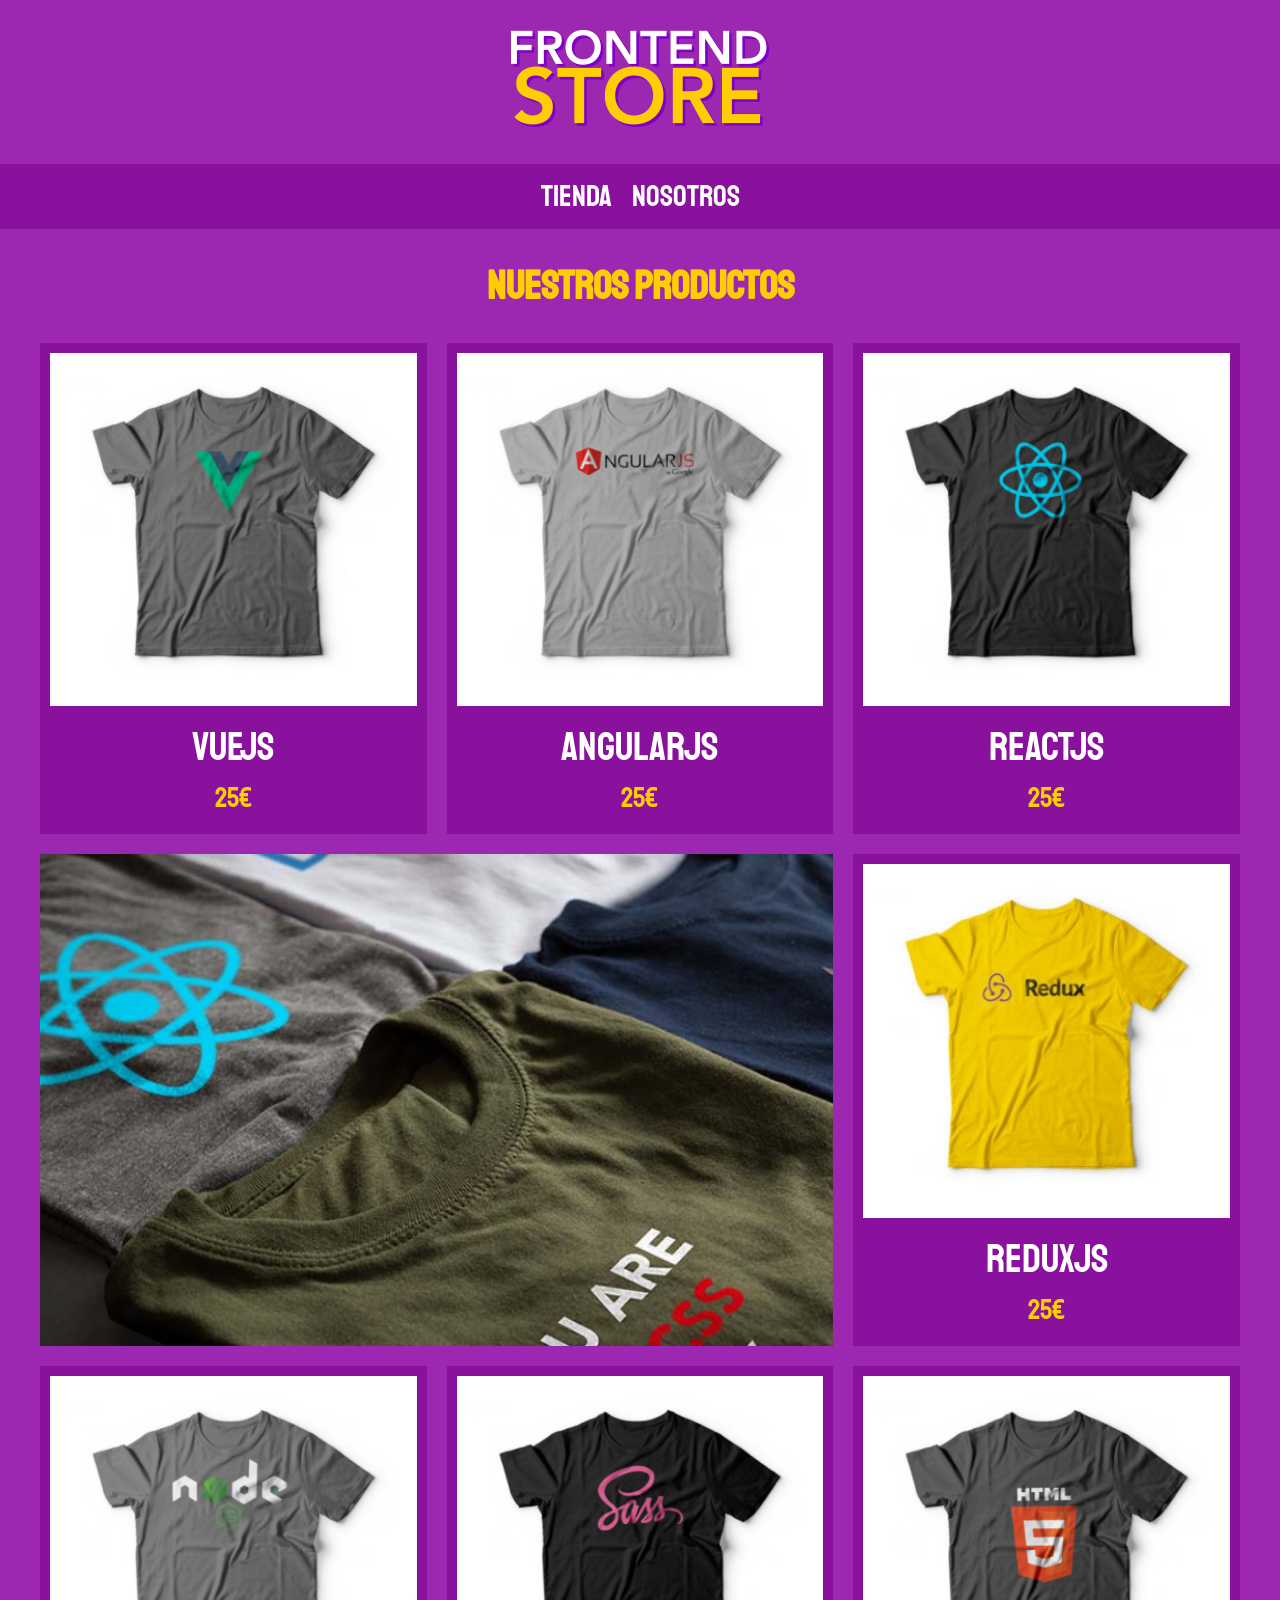
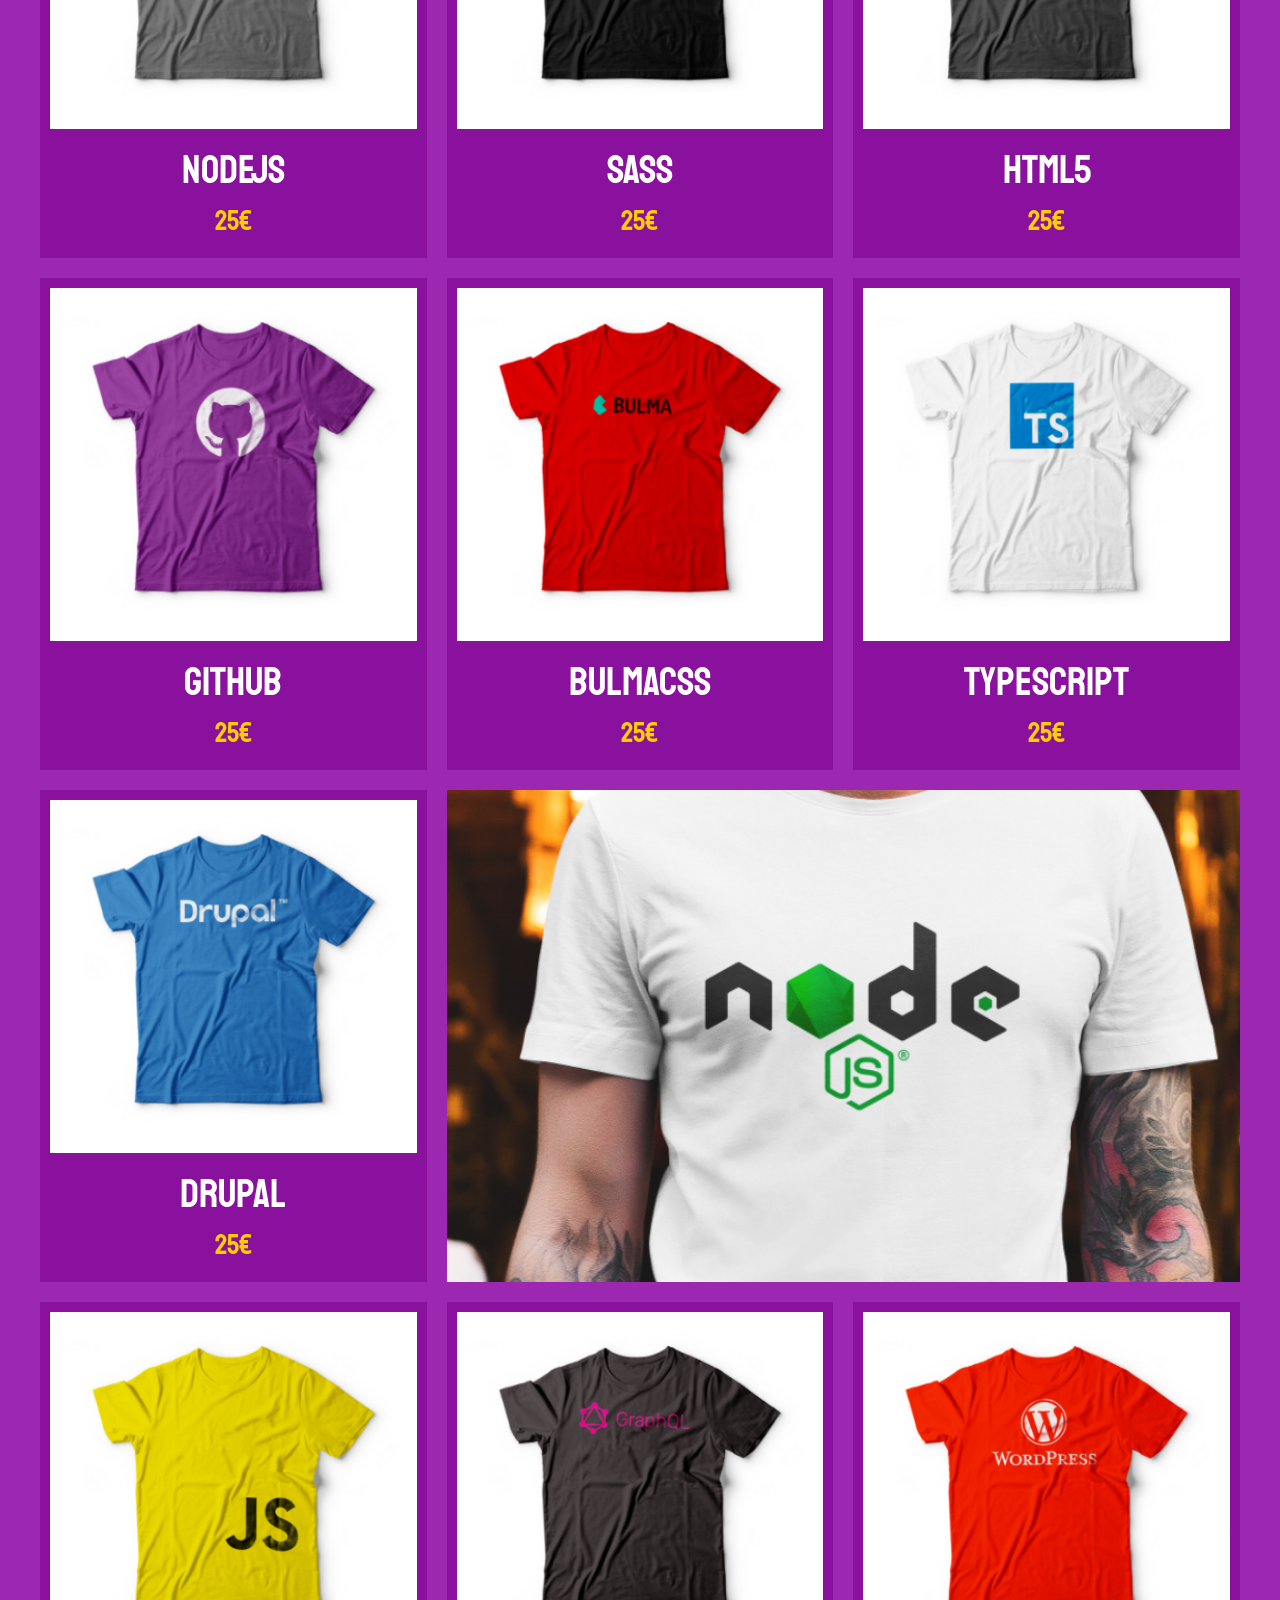
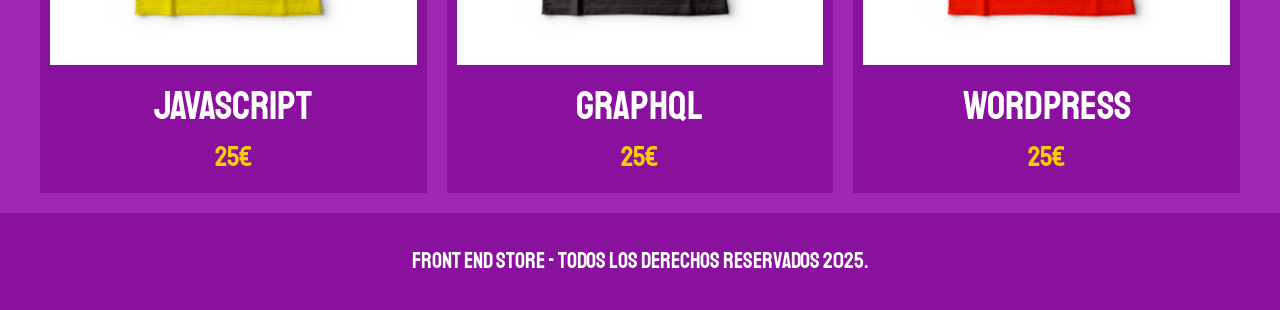
<file: index.html>
<!DOCTYPE html>
<html lang="en">
  <head>
    <meta charset="UTF-8" />
    <meta name="viewport" content="width=device-width, initial-scale=1.0" />
    <title>FrontEnd Store</title>
    <link rel="stylesheet" href="css/normalize.css" />
    <link rel="preconnect" href="https://fonts.googleapis.com" />
    <link rel="preconnect" href="https://fonts.gstatic.com" crossorigin />
    <link
      href="https://fonts.googleapis.com/css2?family=Staatliches&display=swap"
      rel="stylesheet"
    />
    <link rel="stylesheet" href="css/style.css" />
  </head>
  <body>
    <header class="header">
      <a href="index.html">
        <img class="header__logo" src="img/logo.png" alt="logo" />
      </a>
    </header>

    <nav class="navegacion">
      <a class="navegacion__enlace" navegacion__enlace--activo href="index.html">Tienda</a><!--Pagina donde nos encontramos actualmente-->
      <a class="navegacion__enlace" href="nosotros.html">Nosotros</a>
    </nav>

    <main class="contenedor">
      <h1>Nuestros Productos</h1>

      <div class="grid">
        <div class="producto">
          <a href="producto.html">
            <img class="producto__imagen" src="img/1.jpg" alt="imagen camisa">
            <div class="producto__informacion">
              <p class="producto__nombre">VueJS</p>
              <p class="producto__precio">25€</p>
            </div>
          </a>
        </div><!--.producto-->
        <div class="producto">
          <a href="producto.html">
            <img class="producto__imagen" src="img/2.jpg" alt="imagen camisa">
            <div class="producto__informacion">
              <p class="producto__nombre">AngularJS</p>
              <p class="producto__precio">25€</p>
            </div>
          </a>
        </div><!--.producto-->
        <div class="producto">
          <a href="producto.html">
            <img class="producto__imagen" src="img/3.jpg" alt="imagen camisa">
            <div class="producto__informacion">
              <p class="producto__nombre">ReactJS</p>
              <p class="producto__precio">25€</p>
            </div>
          </a>
        </div><!--.producto-->
        <div class="producto">
          <a href="producto.html">
            <img class="producto__imagen" src="img/4.jpg" alt="imagen camisa">
            <div class="producto__informacion">
              <p class="producto__nombre">ReduxJS</p>
              <p class="producto__precio">25€</p>
            </div>
          </a>
        </div><!--.producto-->
        <div class="producto">
          <a href="producto.html">
            <img class="producto__imagen" src="img/5.jpg" alt="imagen camisa">
            <div class="producto__informacion">
              <p class="producto__nombre">NodeJS</p>
              <p class="producto__precio">25€</p>
            </div>
          </a>
        </div><!--.producto-->
        <div class="producto">
          <a href="producto.html">
            <img class="producto__imagen" src="img/6.jpg" alt="imagen camisa">
            <div class="producto__informacion">
              <p class="producto__nombre">SASS</p>
              <p class="producto__precio">25€</p>
            </div>
          </a>
        </div><!--.producto-->
        <div class="producto">
          <a href="producto.html">
            <img class="producto__imagen" src="img/7.jpg" alt="imagen camisa">
            <div class="producto__informacion">
              <p class="producto__nombre">HTML5</p>
              <p class="producto__precio">25€</p>
            </div>
          </a>
        </div><!--.producto-->
        <div class="producto">
          <a href="producto.html">
            <img class="producto__imagen" src="img/8.jpg" alt="imagen camisa">
            <div class="producto__informacion">
              <p class="producto__nombre">Github</p>
              <p class="producto__precio">25€</p>
            </div>
          </a>
        </div><!--.producto-->
        <div class="producto">
          <a href="producto.html">
            <img class="producto__imagen" src="img/9.jpg" alt="imagen camisa">
            <div class="producto__informacion">
              <p class="producto__nombre">BulmaCSS</p>
              <p class="producto__precio">25€</p>
            </div>
          </a>
        </div><!--.producto-->
        <div class="producto">
          <a href="producto.html">
            <img class="producto__imagen" src="img/10.jpg" alt="imagen camisa">
            <div class="producto__informacion">
              <p class="producto__nombre">TypeScript</p>
              <p class="producto__precio">25€</p>
            </div>
          </a>
        </div><!--.producto-->
        <div class="producto">
          <a href="producto.html">
            <img class="producto__imagen" src="img/11.jpg" alt="imagen camisa">
            <div class="producto__informacion">
              <p class="producto__nombre">Drupal</p>
              <p class="producto__precio">25€</p>
            </div>
          </a>
        </div><!--.producto-->
        <div class="producto">
          <a href="producto.html">
            <img class="producto__imagen" src="img/12.jpg" alt="imagen camisa">
            <div class="producto__informacion">
              <p class="producto__nombre">JavaScript</p>
              <p class="producto__precio">25€</p>
            </div>
          </a>
        </div><!--.producto-->
        <div class="producto">
          <a href="producto.html">
            <img class="producto__imagen" src="img/13.jpg" alt="imagen camisa">
            <div class="producto__informacion">
              <p class="producto__nombre">GraphQL</p>
              <p class="producto__precio">25€</p>
            </div>
          </a>
        </div><!--.producto-->
        <div class="producto">
          <a href="producto.html">
            <img class="producto__imagen" src="img/14.jpg" alt="imagen camisa">
            <div class="producto__informacion">
              <p class="producto__nombre">WordPress</p>
              <p class="producto__precio">25€</p>
            </div>
          </a>
        </div><!--.producto-->

        <div class="grafico grafico--camisas"></div>
        <div class="grafico grafico--node"></div>

      </div>

    </main>


    <footer class="footer">
      <p class="footer__texto">Front End Store - Todos los derechos reservados 2025.</p>
    </footer>


  </body>
</html>
</file>
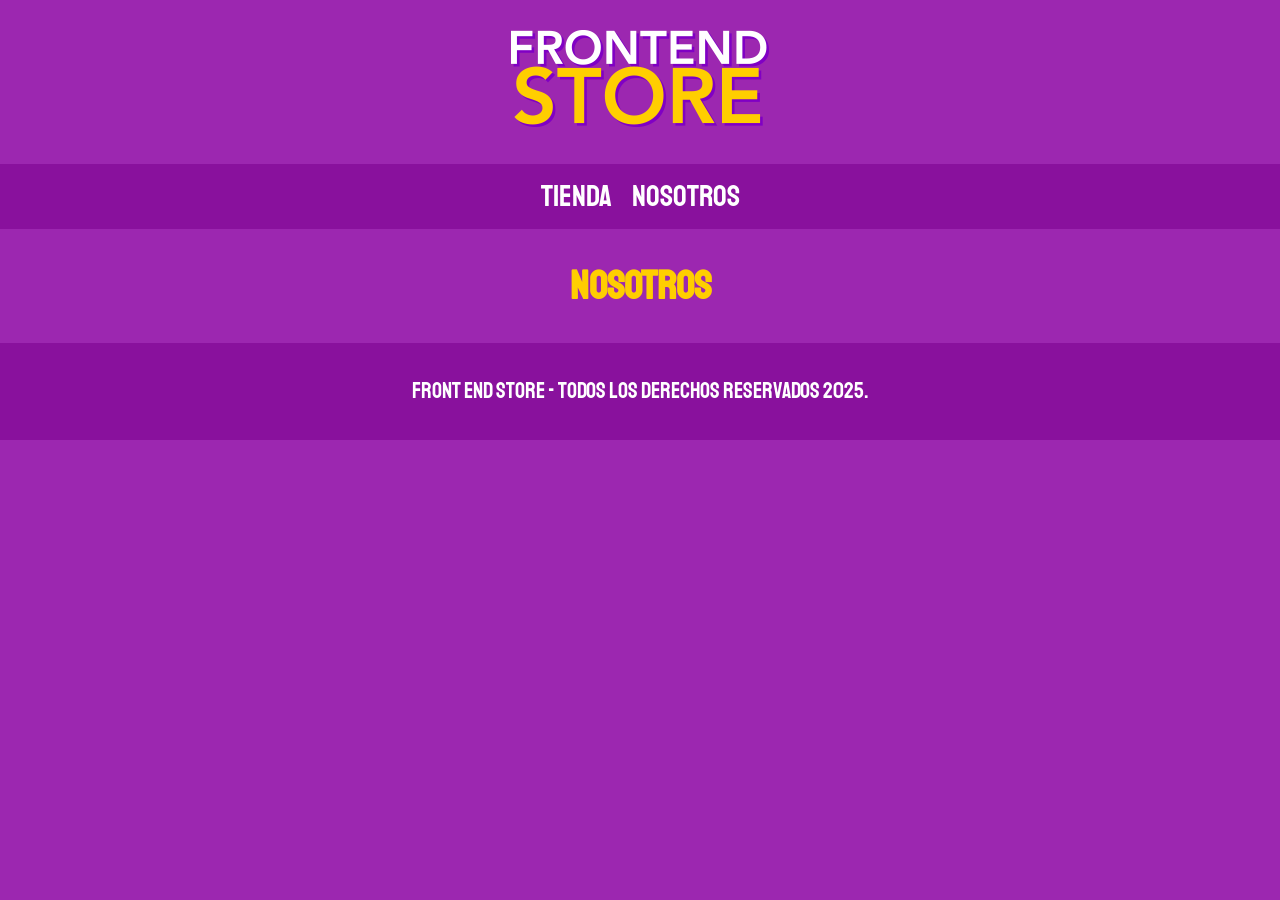
<file: nosotros.html>
<!DOCTYPE html>
<html lang="en">
  <head>
    <meta charset="UTF-8" />
    <meta name="viewport" content="width=device-width, initial-scale=1.0" />
    <title>FrontEnd Store</title>
    <link rel="stylesheet" href="css/normalize.css" />
    <link rel="preconnect" href="https://fonts.googleapis.com" />
    <link rel="preconnect" href="https://fonts.gstatic.com" crossorigin />
    <link
      href="https://fonts.googleapis.com/css2?family=Staatliches&display=swap"
      rel="stylesheet"
    />
    <link rel="stylesheet" href="css/style.css" />
  </head>
  <body>
    <header class="header">
      <a href="index.html">
        <img class="header__logo" src="img/logo.png" alt="logo" />
      </a>
    </header>

    <nav class="navegacion">
      <a class="navegacion__enlace" href="index.html">Tienda</a><!--Pagina donde nos encontramos actualmente-->
      <a class="navegacion__enlace" navegacion__enlace--activo href="nosotros.html">Nosotros</a>
    </nav>

    <main class="contenedor">
      <h1>Nosotros</h1>
    </main>

    <footer class="footer">
      <p class="footer__texto">Front End Store - Todos los derechos reservados 2025.</p>
    </footer>


  </body>
</html>
</file>
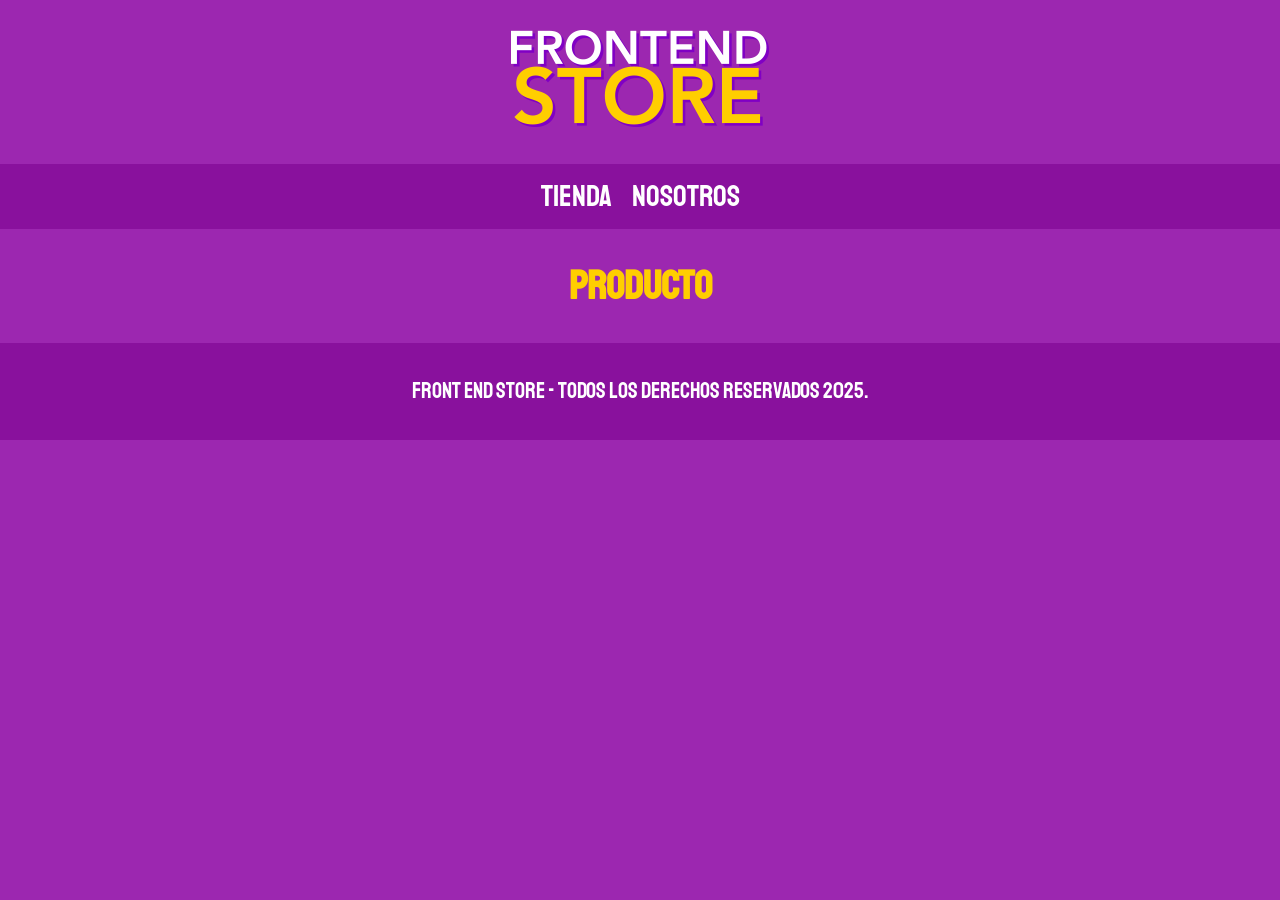
<file: producto.html>
<!DOCTYPE html>
<html lang="en">
  <head>
    <meta charset="UTF-8" />
    <meta name="viewport" content="width=device-width, initial-scale=1.0" />
    <title>FrontEnd Store</title>
    <link rel="stylesheet" href="css/normalize.css" />
    <link rel="preconnect" href="https://fonts.googleapis.com" />
    <link rel="preconnect" href="https://fonts.gstatic.com" crossorigin />
    <link
      href="https://fonts.googleapis.com/css2?family=Staatliches&display=swap"
      rel="stylesheet"
    />
    <link rel="stylesheet" href="css/style.css" />
  </head>
  <body>
    <header class="header">
      <a href="index.html">
        <img class="header__logo" src="img/logo.png" alt="logo" />
      </a>
    </header>

    <nav class="navegacion">
      <a class="navegacion__enlace" navegacion__enlace--activo href="index.html"
        >Tienda</a
      ><!--Pagina donde nos encontramos actualmente-->
      <a class="navegacion__enlace" href="nosotros.html">Nosotros</a>
    </nav>

    <main class="contenedor">
      <h1>Producto</h1>
    </main>

    <footer class="footer">
      <p class="footer__texto">Front End Store - Todos los derechos reservados 2025.</p>
    </footer>


  </body>
</html>
</file>
<file: css/style.css>
:root{
    --primario: #9C27B0;
    --primarioOscuro: #89119D;
    --secundario: #FFCE00;
    --secundarioOscuro: rgb(233,287,2);
    --blanco: #FFF;
    --negro: #000;

    --fuentePrincipal: "Staatliches", sans-serif;
}

/* apply a natural box layout model to all elements, but allowing components to change */
html {
  box-sizing: border-box;
  font-size: 62.5%;
}
*, *:before, *:after {
  box-sizing: inherit;
}

/*GLOBALES*/
body{
    background-color: var(--primario);
    font-size: 1.6rem;
    line-height: 1.5;/*interlineado*/    
}
p{
    font-size: 1.8rem;
    font-family: Arial, Helvetica, sans-serif;
    color: var(--blanco);
}
a{
    text-decoration: none;
}
img{
    max-width: 100%;
}
.contenedor{
    max-width: 120rem;
    margin: 0 auto;
}
h1, h2, h3{
    text-align: center;
    color: var(--secundario);
    font-family: var(--fuentePrincipal);
}
h1{
    font-size: 4rem;
}
h2{
    font-size: 3.2rem;
}
h3{
    font-size: 2.4rem;
}

/*HEADER*/
.header{
    display: flex;
    justify-content: center;
}
.header__logo{
    margin: 3rem 0;
}

/*FOOTER*/
.footer{
    background-color: var(--primarioOscuro);
    padding: 1rem 0;
    margin-top: 2rem;
}
.footer__texto{
    font-family: var(--fuentePrincipal);
    text-align: center;
    font-size: 2.2rem;
}


/*NAVEGACION*/
.navegacion{
    background-color: var(--primarioOscuro);
    padding: 1rem 0;
    display: flex;
    justify-content: center;
    /*gap: 2rem;/*generar el espacio de los elementos de navegacion*/
}
.navegacion__enlace{
    font-family: var(--fuentePrincipal);
    color: var(--blanco);
    font-size: 3rem;
    margin-right: 2rem;
}
.navegacion__enlace:last-of-type{
    margin-right: 0;
}/*Para seleccionar el ultimo enlace y quede centrado*/
.navegacion__enlace--activo,
.navegacion__enlace:hover{
    color: var(--secundario);
}

/*GRID*/
.grid{
    display: grid;
    grid-template-columns: repeat(2, 1fr);
    gap: 2rem;
    /*column-gap: 2rem;
    row-gap: 2rem; Equivale a lo mismo del gap: 2 rem*/
}
@media (min-width: 768px) {
    .grid{
        grid-template-columns: repeat(3, 1fr);
    }
}

/*PRODUCTOS*/
.producto {
    background-color: var(--primarioOscuro);
    padding: 1rem;
}
.producto__imagen {
    width: 100%;
}
.producto__nombre {
    font-size: 4rem;
}
.producto__precio {
    font-size: 2.8rem;
    color: var(--secundario);
}
.producto__nombre,
.producto__precio{
    font-family: var(--fuentePrincipal);
    margin: 1rem 0;
    text-align: center;
    line-height: 1.2;
}

/*GRAFICOS*/
.grafico{
    min-height: 30rem;
    background-repeat: no-repeat;/*Para que la imagen no se repita*/
    background-size: cover;/*Para que la imagen se estire en el espacio del grid*/
    grid-column: 1 / 3;/*Se extienda la img de izq a der del 1 al 3*/
}
.grafico--camisas{
    grid-row: 2 / 3;
    /*Ubicar la imagen de las  camisas que va entre las que ya se han puesto*/
    /*Firefox grid numero de lineas, va de la linea 2 a la 3 de arriba a abajo*/
    background-image: url(../img/grafico1.jpg);
}
.grafico--node{
    background-image: url(../img/grafico2.jpg);
    grid-row: 8 / 9;
}

@media (min-width: 768px) {
   .grafico--node{
    grid-row: 5 / 6;
    grid-column: 2 / 4;
} 
}
</file>
